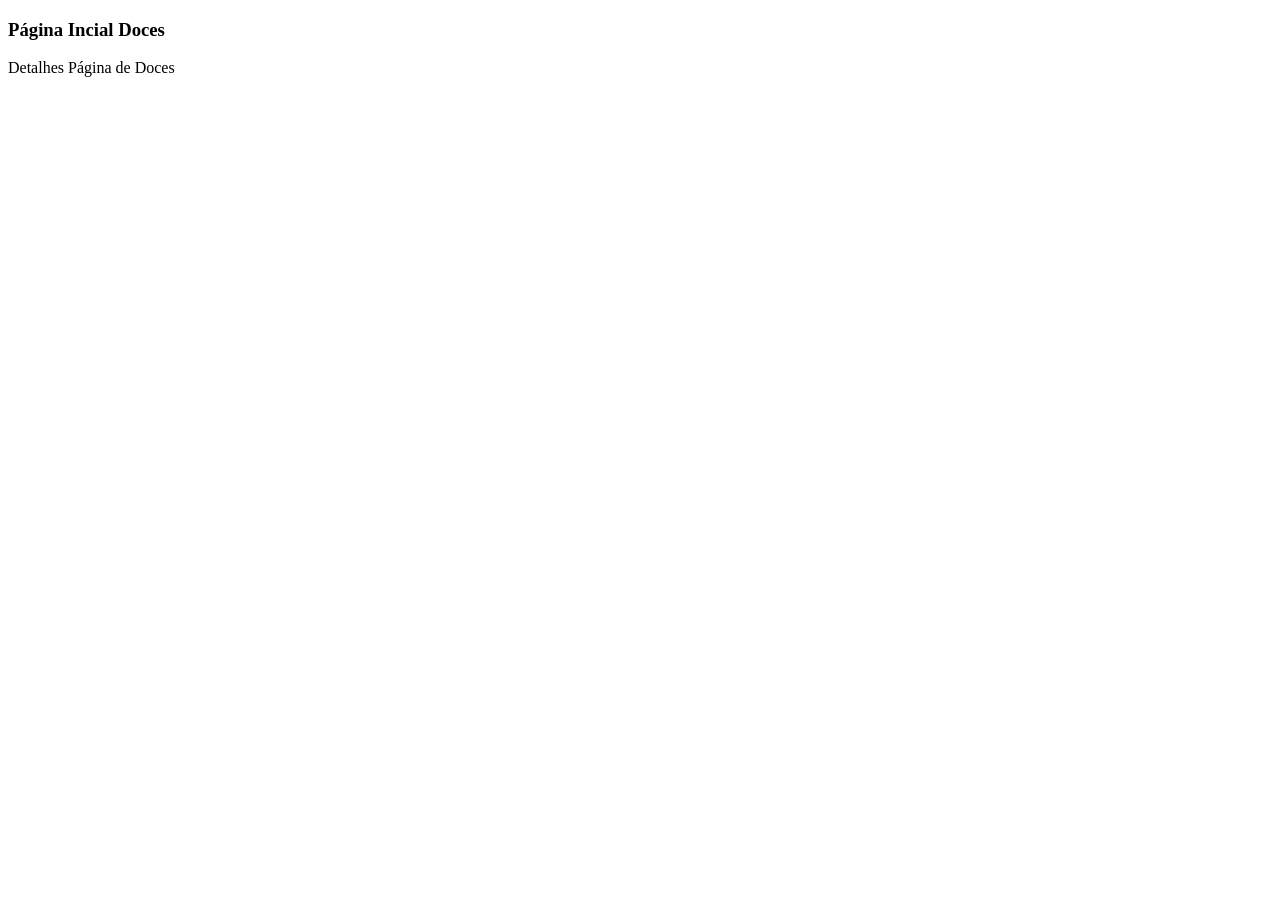
<file: express01/paginas/index.html>
<!DOCTYPE html>
<html lang="en">
<head>
    <meta charset="UTF-8">
    <meta name="viewport" content="width=device-width, initial-scale=1.0">
    <title>Páginas de Doces</title>
</head>
<body>
    <h3>Página Incial Doces</h3>
    <p>Detalhes Página de Doces</p>
</body>
</html>
</file>
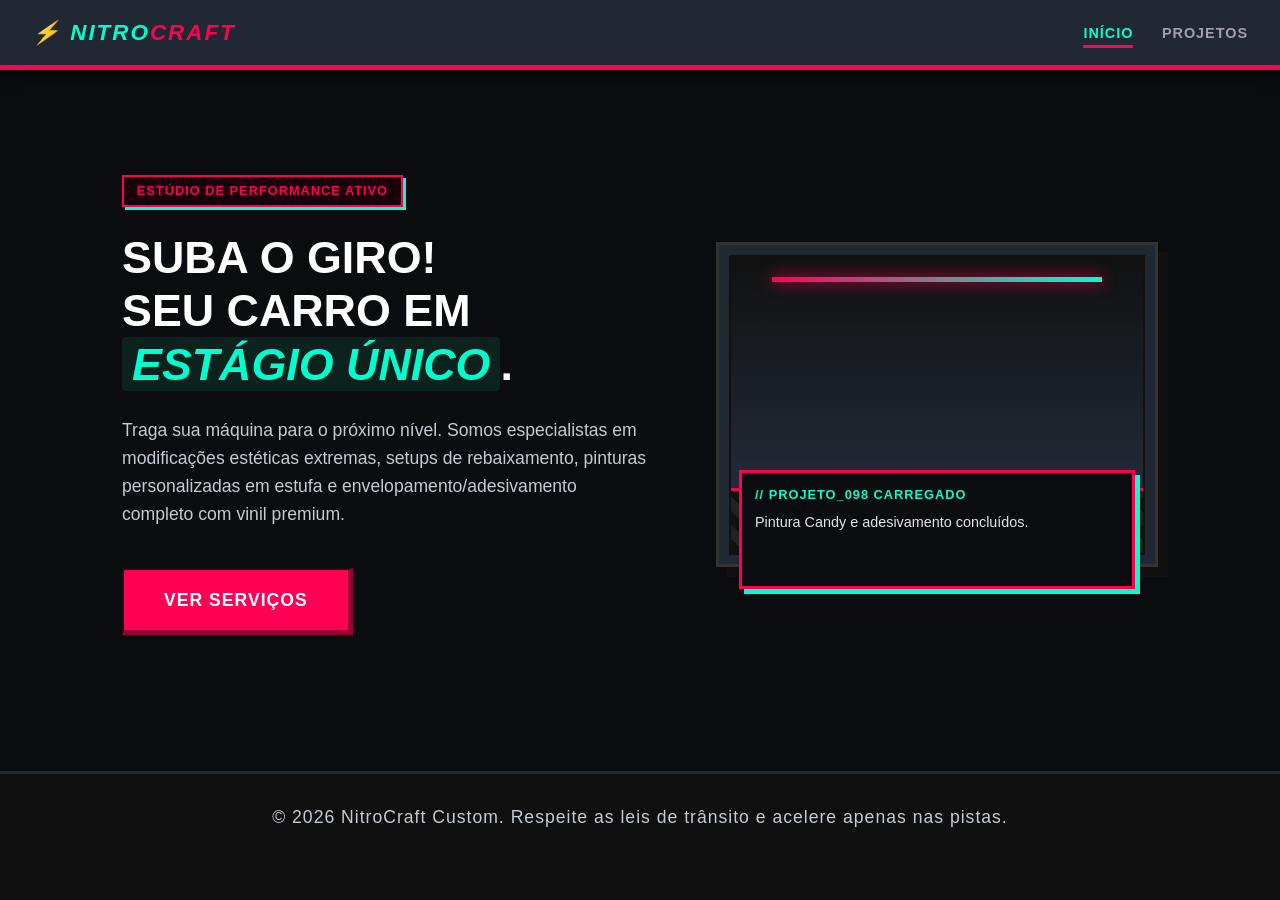
<file: 2ºtrimestre/mod03.server/pages/index.html>
<!DOCTYPE html>
<html lang="pt-BR">
<head>
    <meta charset="UTF-8">
    <meta name="viewport" content="width=device-width, initial-scale=1.0">
    <title>NitroCraft | Customização Automotiva</title>
    <style>
        /* RESET DE ESTILOS */
        * { 
            margin: 0; 
            padding: 0; 
            box-sizing: border-box; 
        }
        
        body {
            background-color: #0b0c10;
            color: #f5f5f5;
            /* Fontes modernas e agressivas para o ramo automobilístico */
            font-family: 'Segoe UI', Tahoma, Geneva, Verdana, sans-serif;
            min-height: 100vh;
            display: flex;
            flex-direction: column;
            justify-content: space-between;
            overflow-x: hidden;
        }

        /* BARRA DE NAVEGAÇÃO */
        header {
            background-color: #1f2833;
            border-bottom: 5px solid #ff0055;
            padding: 1.2rem 2rem;
            display: flex;
            justify-content: space-between;
            align-items: center;
            box-shadow: 0 4px 15px rgba(0,0,0,0.6);
        }

        .logo {
            color: #00ffcc;
            font-weight: 900;
            font-size: 1.4rem;
            text-transform: uppercase;
            letter-spacing: 2px;
            font-style: italic;
        }

        .logo span {
            color: #ff0055;
        }

        nav a {
            color: #c5a059;
            color: #a1a1aa;
            text-decoration: none;
            text-transform: uppercase;
            font-size: 0.9rem;
            font-weight: bold;
            margin-left: 1.5rem;
            padding-bottom: 4px;
            letter-spacing: 1px;
            transition: all 0.2s;
        }

        nav a.active, nav a:hover { 
            color: #00ffcc;
            border-bottom: 3px solid #ff0055;
        }

        /* CONTEÚDO PRINCIPAL */
        main {
            max-width: 1100px;
            margin: auto;
            padding: 4rem 2rem;
            display: flex;
            flex-direction: column;
            align-items: center;
            gap: 4rem;
            text-align: center;
        }

        @media (min-width: 768px) {
            main { 
                flex-direction: row; 
                text-align: left; 
            }
        }

        .content-box { 
            flex: 1.2; 
        }

        .badge {
            display: inline-block;
            background-color: #1a000c;
            color: #ff0055;
            border: 2px solid #ff0055;
            padding: 0.4rem 0.8rem;
            font-size: 0.8rem;
            font-weight: bold;
            margin-bottom: 1.5rem;
            text-transform: uppercase;
            letter-spacing: 1px;
            box-shadow: 3px 3px 0px #00ffcc;
        }

        h2 { 
            font-size: 2.8rem; 
            color: #ffffff; 
            line-height: 1.2; 
            margin-bottom: 1.5rem;
            text-transform: uppercase;
            font-weight: 900;
        }

        h2 span { 
            color: #00ffcc; 
            background-color: #0b221e;
            padding: 2px 10px;
            border-radius: 4px;
            font-style: italic;
        }

        p { 
            color: #c5cbd3; 
            font-size: 1.1rem; 
            line-height: 1.6; 
            margin-bottom: 2.5rem; 
        }

        /* BOTÃO ESPORTIVO MODERNIZADO */
        .btn-craft {
            display: inline-block;
            background-color: #ff0055;
            color: #ffffff;
            text-decoration: none;
            font-weight: bold;
            font-size: 1.1rem;
            padding: 1.2rem 2.5rem;
            text-transform: uppercase;
            letter-spacing: 1px;
            border: 2px solid #111111;
            border-bottom: 5px solid #990033;
            border-right: 5px solid #990033;
            cursor: pointer;
            transition: all 0.1s ease;
        }

        .btn-craft:hover { 
            background-color: #00ffcc; 
            color: #0b0c10;
            border-bottom-color: #00b38f;
            border-right-color: #00b38f;
        }

        .btn-craft:active { 
            transform: translate(3px, 3px); 
            border-bottom-width: 2px;
            border-right-width: 2px;
        }

        /* CARD DO VEÍCULO (CONSTRUÍDO TOTALMENTE VIA CSS) */
        .image-box { 
            flex: 1; 
            max-width: 450px; 
            width: 100%; 
        }

        .card {
            background-color: #1f2833;
            border: 4px solid #45f3ff;
            border: 3px solid #333;
            padding: 0.6rem;
            position: relative;
            box-shadow: 10px 10px 0px #111111;
        }

        /* Arte do Carro Esportivo desenhada em código CSS puro */
        .minecraft-art {
            width: 100%;
            height: 300px;
            border: 2px solid #111111;
            background: 
                /* Estufa de Pintura Neon */
                linear-gradient(180deg, #111111 0%, #1f2833 70%, #2c3540 100%);
            position: relative;
            overflow: hidden;
        }

        /* Neon de fundo da oficina */
        .minecraft-art::before {
            content: "";
            position: absolute;
            top: 20px;
            left: 10%;
            width: 80%;
            height: 5px;
            background: linear-gradient(90deg, #ff0055, #00ffcc);
            box-shadow: 0 0 15px #ff0055;
        }

        /* Silhueta do Carro Esportivo Modificado com Adesivos/Faixas em CSS */
        .minecraft-art::after {
            content: "";
            position: absolute;
            bottom: 60px;
            left: 40px;
            width: 320px;
            height: 90px;
            /* Formato aerodinâmico do carro esporte, aerofólio e rodas pretas */
            background: 
                /* Rodas */
                circle 25px at 60px 85px, #0b0c10 100%,
                circle 25px at 260px 85px, #0b0c10 100%,
                /* Faixa esportiva de adesivamento (Vinyl decal) */
                linear-gradient(45deg, transparent 40%, #00ffcc 40%, #00ffcc 50%, transparent 50%),
                /* Janelas e teto */
                polygon(80px 40px, 140px 10px, 220px 10px, 250px 40px) #111,
                /* Corpo do carro com pintura vermelha sólida */
                polygon(20px 60px, 40px 40px, 280px 40px, 310px 10px, 320px 10px, 315px 40px, 330px 60px, 320px 85px, 15px 85px) #ff0055;
            background-repeat: no-repeat;
        }

        /* Chão da estufa/oficina */
        .oficina-chao {
            position: absolute;
            bottom: 0;
            left: 0;
            width: 100%;
            height: 65px;
            background: repeating-linear-gradient(45deg, #111, #111 10px, #222 10px, #222 20px);
            border-top: 3px solid #ff0055;
        }

        .card-caption {
            position: absolute;
            bottom: -25px; 
            left: 20px; 
            right: 20px;
            background-color: #0b0c10;
            border: 3px solid #ff0055;
            padding: 0.8rem;
            text-align: left;
            box-shadow: 5px 5px 0px #00ffcc;
        }

        .caption-tag { 
            color: #00ffcc; 
            font-size: 0.8rem; 
            font-weight: bold; 
            text-transform: uppercase; 
            margin-bottom: 0.3rem; 
            letter-spacing: 1px;
        }

        .caption-text { 
            color: #e4e4e7; 
            font-size: 0.9rem; 
        }

        /* RODAPÉ */
        footer {
            background-color: #0f0f0f;
            border-top: 3px solid #1f2833;
            padding: 1.8rem 2rem;
            text-align: center;
            font-size: 0.85rem;
            color: #666;
            margin-top: 2rem;
            letter-spacing: 1px;
        }
    </style>
</head>
<body>

    <!-- Header / Barra de Navegação -->
    <header>
        <div class="logo">⚡ NITRO<span>CRAFT</span></div>
        <nav>
            <a href="#inicio" class="active">Início</a>
            <a href="#sobre">Projetos</a>
        </nav>
    </header>

    <!-- Conteúdo Principal -->
    <main id="inicio">
        <div class="content-box">
            <span class="badge">Estúdio de Performance Ativo</span>
            <h2>Suba o Giro!<br>Seu carro em <span>estágio único</span>.</h2>
            <p>Traga sua máquina para o próximo nível. Somos especialistas em modificações estéticas extremas, setups de rebaixamento, pinturas personalizadas em estufa e envelopamento/adesivamento completo com vinil premium.</p>
            <a href="#sobre" class="btn-craft">Ver Serviços</a>
        </div>

        <div class="image-box">
            <div class="card">
                <!-- Cenário e carro gerados inteiramente em CSS puro -->
                <div class="minecraft-art">
                    <div class="oficina-chao"></div>
                </div>
                <div class="card-caption">
                    <p class="caption-tag">// PROJETO_098 CARREGADO</p>
                    <p class="caption-text">Pintura Candy e adesivamento concluídos.</p>
                </div>
            </div>
        </div>
    </main>

    <!-- Rodapé -->
    <footer>
        <p>&copy; 2026 NitroCraft Custom. Respeite as leis de trânsito e acelere apenas nas pistas.</p>
    </footer>

</body>
</html>
</file>
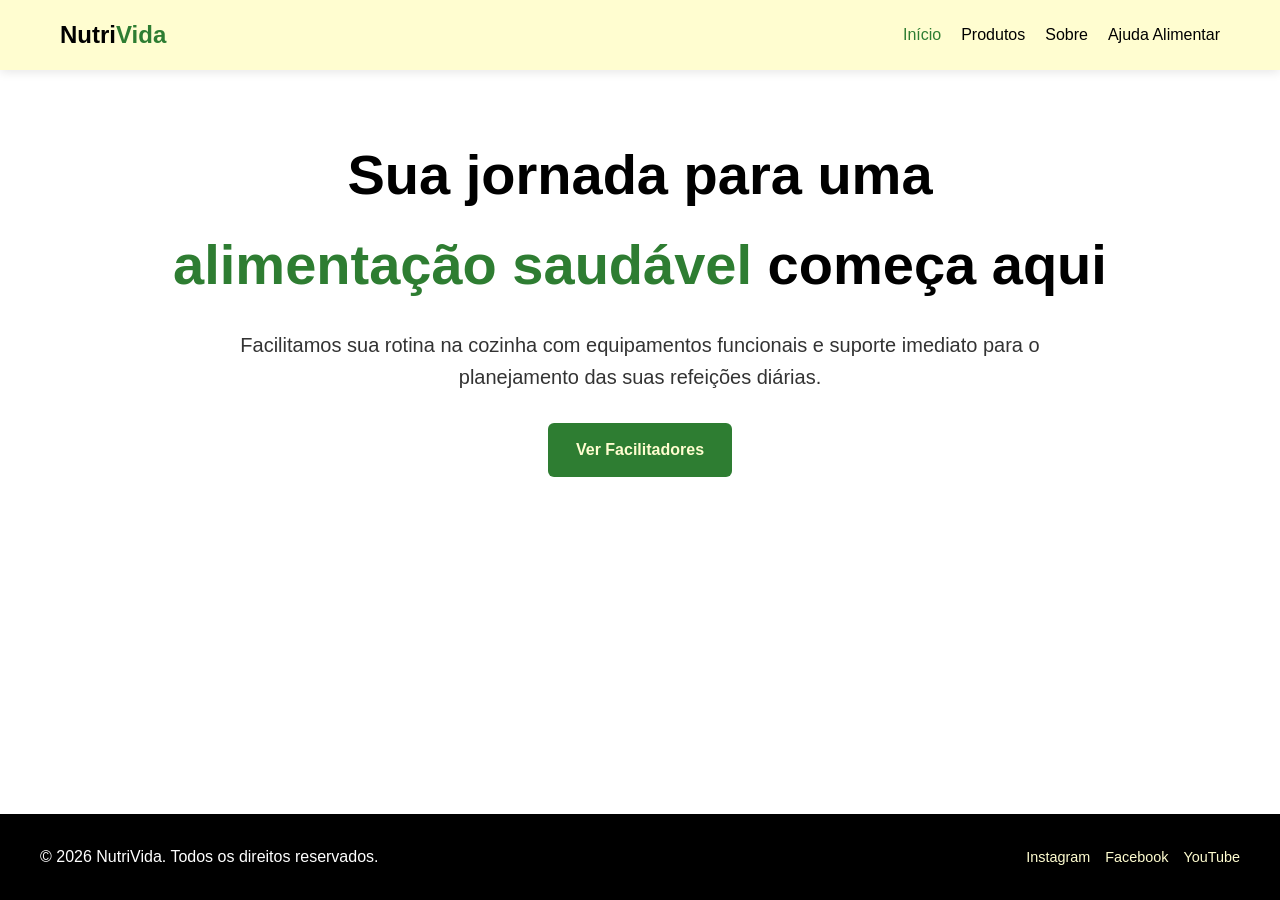
<file: 3 trimestre/trabalho site/paginas/index.html>
<!DOCTYPE html>
<html lang="pt-BR">
<head>
    <meta charset="UTF-8">
    <meta name="viewport" content="width=device-width, initial-scale=1.0">
    <title>NutriVida - Home</title>
    <link rel="stylesheet" href="style.css">
</head>
<body>

    <header class="main-header">
        <div class="header-container">
            <a href="index.html" class="logo">Nutri<span>Vida</span></a>
            <nav class="nav-menu">
                <a href="index.html" class="active">Início</a>
                <a href="produtos.html">Produtos</a>
                <a href="sobre.html">Sobre</a>
                <a href="ajuda.html">Ajuda Alimentar</a>
            </nav>
        </div>
    </header>

    <main>
        <section class="hero-section">
            <div class="section-container">
                <h1>Sua jornada para uma <br><span>alimentação saudável</span> começa aqui</h1>
                <p>Facilitamos sua rotina na cozinha com equipamentos funcionais e suporte imediato para o planejamento das suas refeições diárias.</p>
                <a href="produtos.html" class="btn-cta">Ver Facilitadores</a>
            </div>
        </section>
    </main>

    <footer class="main-footer">
        <div class="footer-container">
            <p>&copy; 2026 NutriVida. Todos os direitos reservados.</p>
            <div class="social-links">
                <a href="#">Instagram</a>
                <a href="#">Facebook</a>
                <a href="#">YouTube</a>
            </div>
        </div>
    </footer>

</body>
</html>
</file>
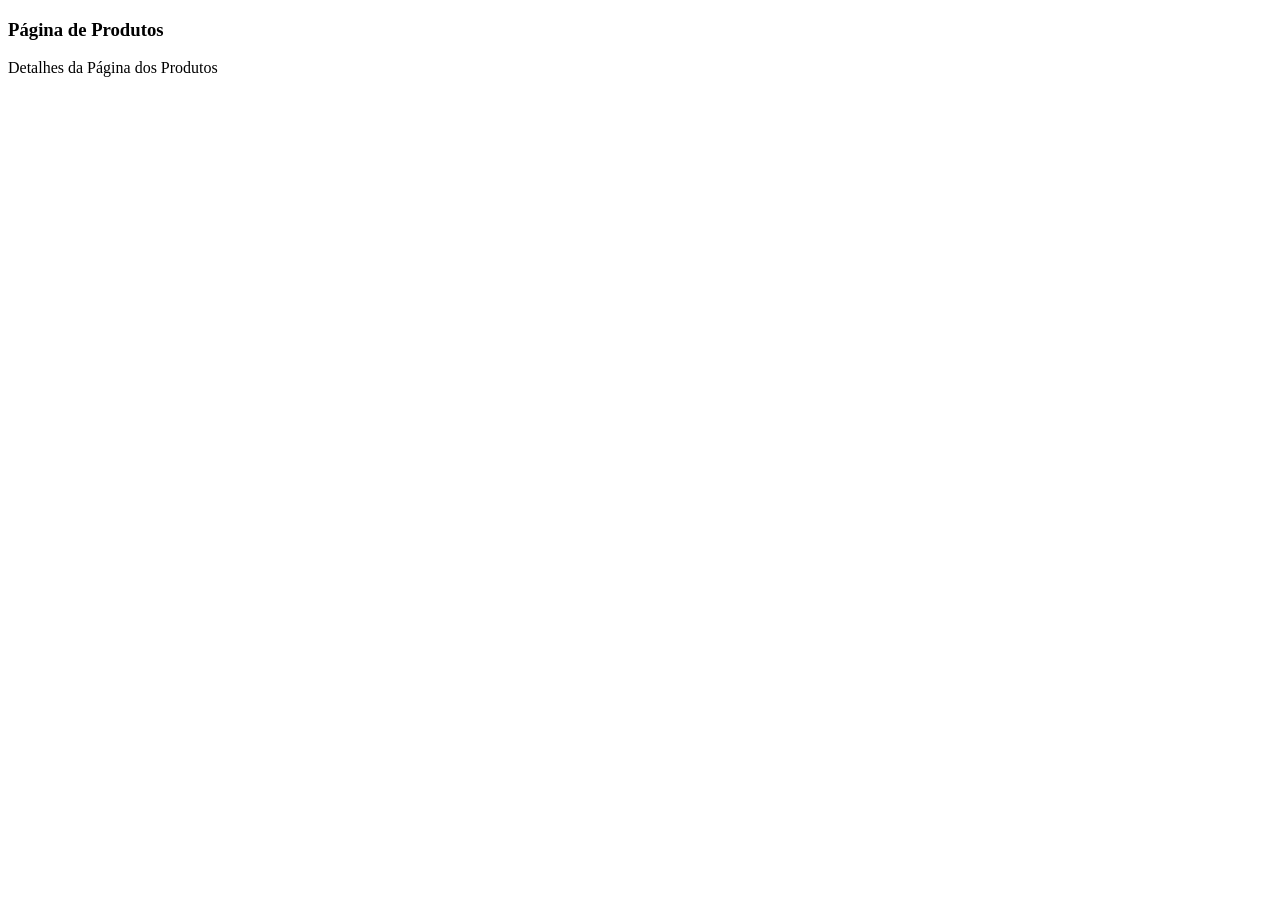
<file: express01/paginas/produtos.html>
<!DOCTYPE html>
<html lang="en">
<head>
    <meta charset="UTF-8">
    <meta name="viewport" content="width=device-width, initial-scale=1.0">
    <title>Páginas de Produtos</title>
</head>
<body>
    <h3>Página de Produtos</h3>
    <p>Detalhes da Página dos Produtos</p>
</body>
</html>
</file>
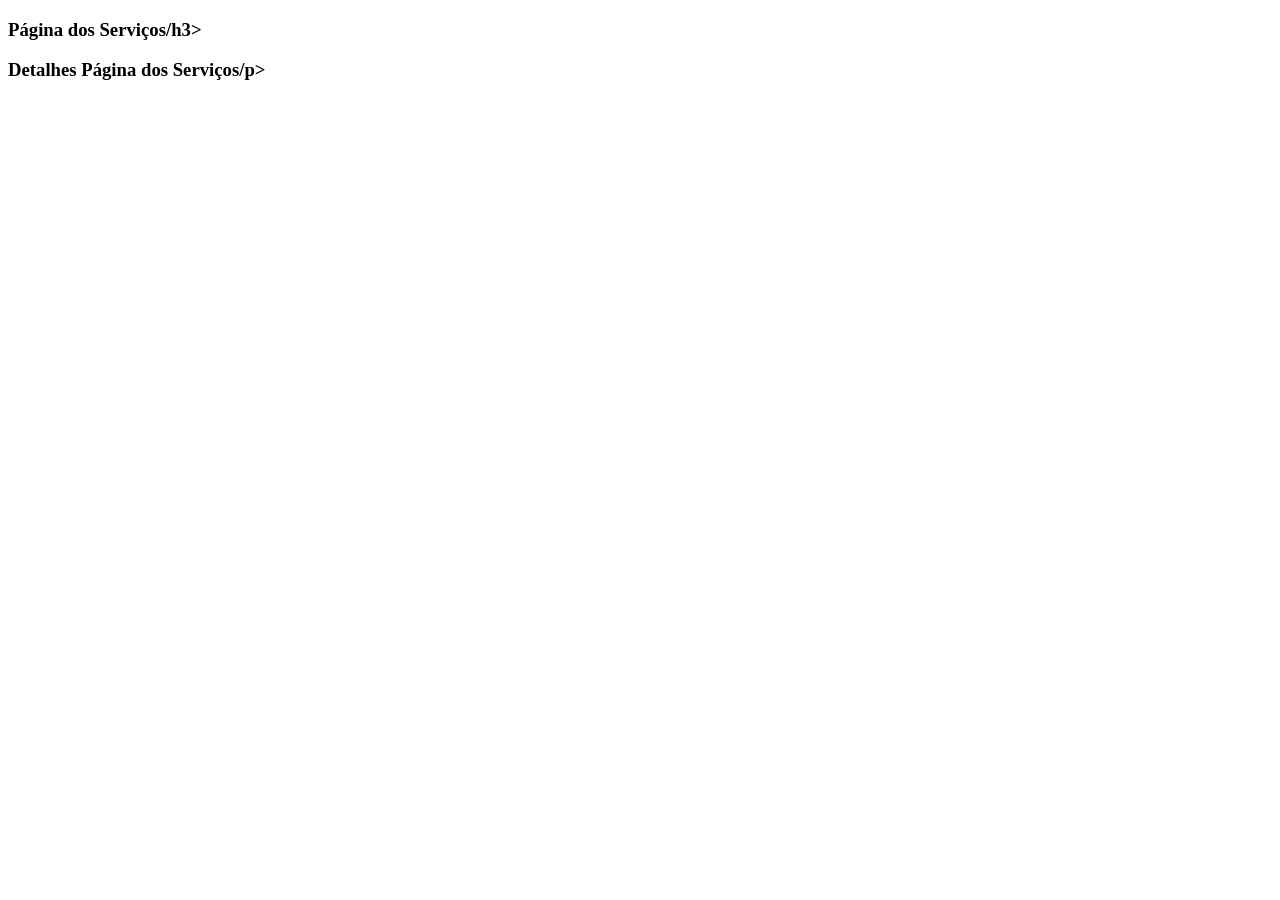
<file: express01/paginas/servicos.html>
<!DOCTYPE html>
<html lang="en">
<head>
    <meta charset="UTF-8">
    <meta name="viewport" content="width=device-width, initial-scale=1.0">
    <title>Páginas de Serviços</title>
</head>
<body>
    <h3>Página dos Serviços/h3>
    <p>Detalhes Página dos Serviços/p>
</body>
</html>
</file>
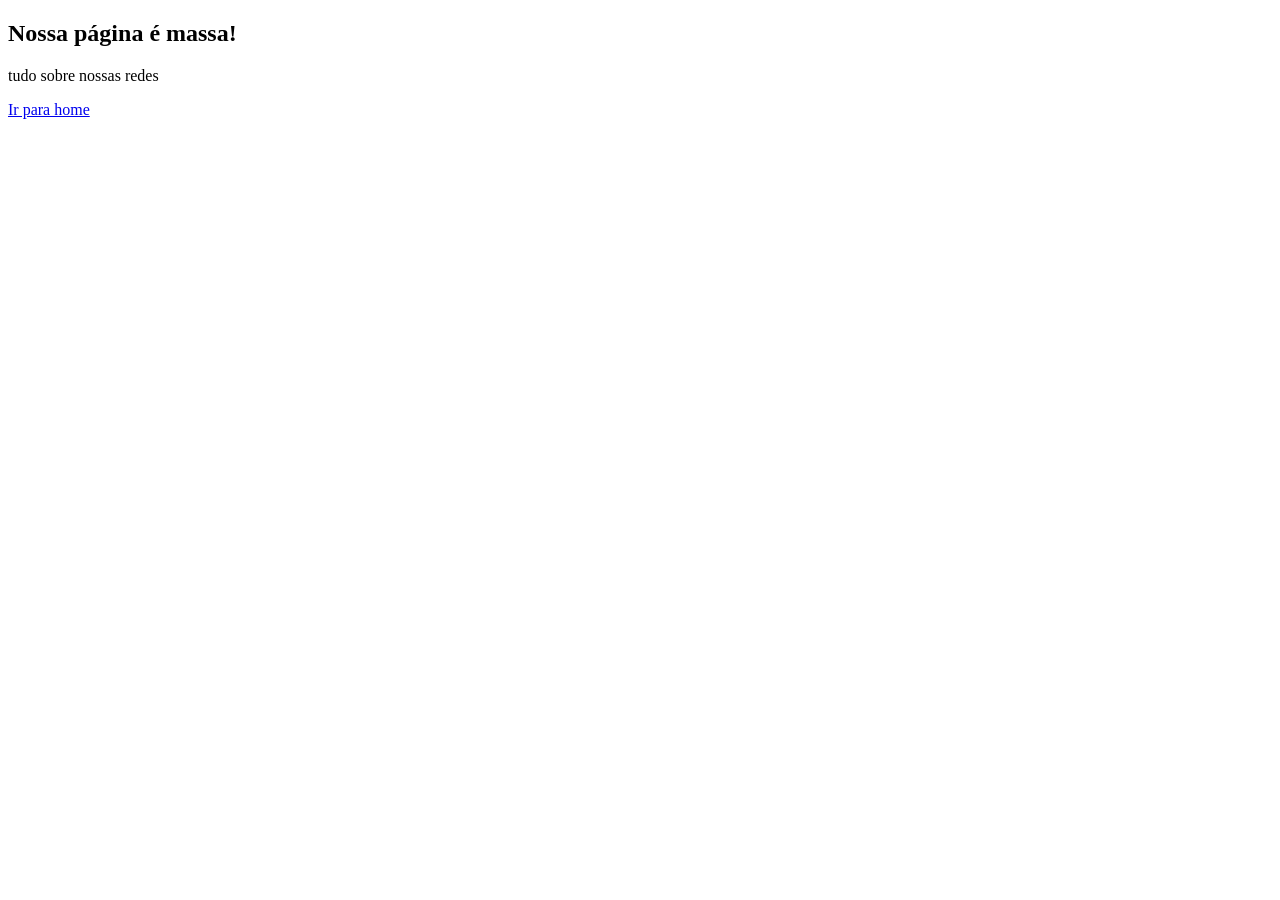
<file: 2ºtrimestre/mod03.server/pages/sobre.html>
<!DOCTYPE html>
<html lang="en">
<head>
    <meta charset="UTF-8">
    <meta name="viewport" content="width=device-width, initial-scale=1.0">
    <title>Sobre nós | Conheça nossa empresa</title>
</head>
<body>
    <h2>Nossa página é massa!</h2>
    <p>tudo sobre nossas redes</p>
    <a href="/">Ir para home</a>
</body>
</html>
</file>
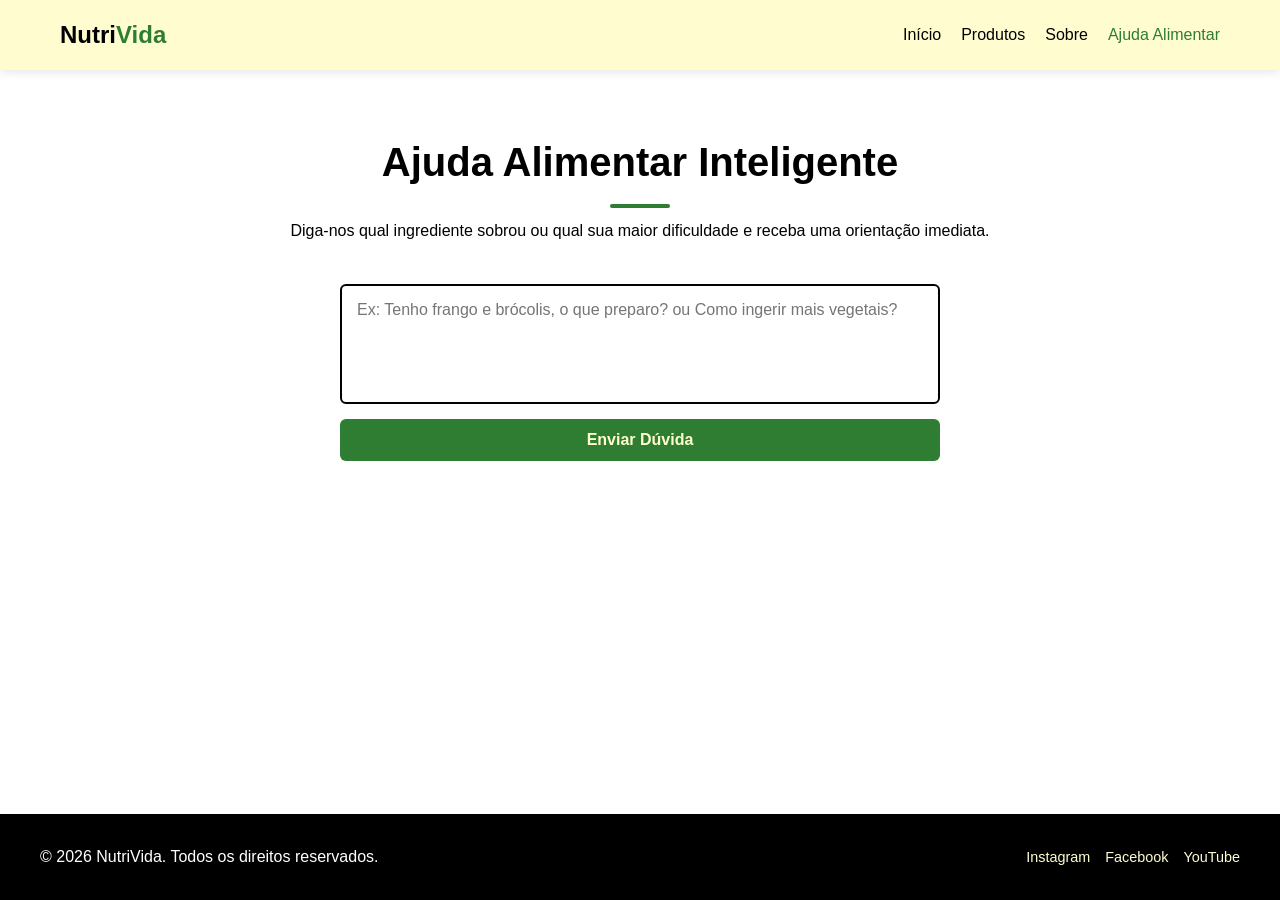
<file: 3 trimestre/trabalho site/paginas/ajuda.html>
<!DOCTYPE html>
<html lang="pt-BR">
<head>
    <meta charset="UTF-8">
    <meta name="viewport" content="width=device-width, initial-scale=1.0">
    <title>NutriVida - Ajuda Alimentar</title>
    <link rel="stylesheet" href="style.css">
</head>
<body>

    <header class="main-header">
        <div class="header-container">
            <a href="index.html" class="logo">Nutri<span>Vida</span></a>
            <nav class="nav-menu">
                <a href="index.html">Início</a>
                <a href="produtos.html">Produtos</a>
                <a href="sobre.html">Sobre</a>
                <a href="ajuda.html" class="active">Ajuda Alimentar</a>
            </nav>
        </div>
    </header>

    <main>
        <section class="help-section">
            <div class="section-container">
                <h2 class="section-title">Ajuda Alimentar Inteligente</h2>
                <p class="help-subtitle">Diga-nos qual ingrediente sobrou ou qual sua maior dificuldade e receba uma orientação imediata.</p>
                
                <div class="help-form-container">
                    <form id="foodHelpForm" class="help-form">
                        <textarea 
                            id="helpInput" 
                            placeholder="Ex: Tenho frango e brócolis, o que preparo? ou Como ingerir mais vegetais?" 
                            required></textarea>
                        <button type="submit" class="btn-submit">Enviar Dúvida</button>
                    </form>
                    
                    <div id="helpResponse" class="help-response hidden">
                        <strong>NutriVida Assistente:</strong> <span id="responseText"></span>
                    </div>
                </div>
            </div>
        </section>
    </main>

    <footer class="main-footer">
        <div class="footer-container">
            <p>&copy; 2026 NutriVida. Todos os direitos reservados.</p>
            <div class="social-links">
                <a href="#">Instagram</a>
                <a href="#">Facebook</a>
                <a href="#">YouTube</a>
            </div>
        </div>
    </footer>

    <script>
        document.getElementById('foodHelpForm').addEventListener('submit', function(e) {
            e.preventDefault();
            
            const input = document.getElementById('helpInput').value.toLowerCase();
            const responseDiv = document.getElementById('helpResponse');
            const responseText = document.getElementById('responseText');
            
            let reply = "Dica excelente: Tente focar em preparar alimentos grelhados estruturando marmitas para a semana.";
            
            if (input.includes('frango') || input.includes('brócolis')) {
                reply = "Corte o frango em cubos, refogue com brócolis e alho no azeite de oliva e finalize com gergelim. Prático e nutritivo!";
            } else if (input.includes('vegetais') || input.includes('legumes')) {
                reply = "Experimente assar seus vegetais picados com azeite, sal e alecrim a 200°C por 20 minutos. Eles ganham textura e sabor adocicado.";
            } else if (input.includes('doce') || input.includes('açúcar')) {
                reply = "Para sanar a vontade por açúcar, amasse uma banana, polvilhe canela e leve ao micro-ondas por 1 minuto.";
            }
            
            responseText.textContent = reply;
            responseDiv.classList.remove('hidden');
        });
    </script>
</body>
</html>
</file>
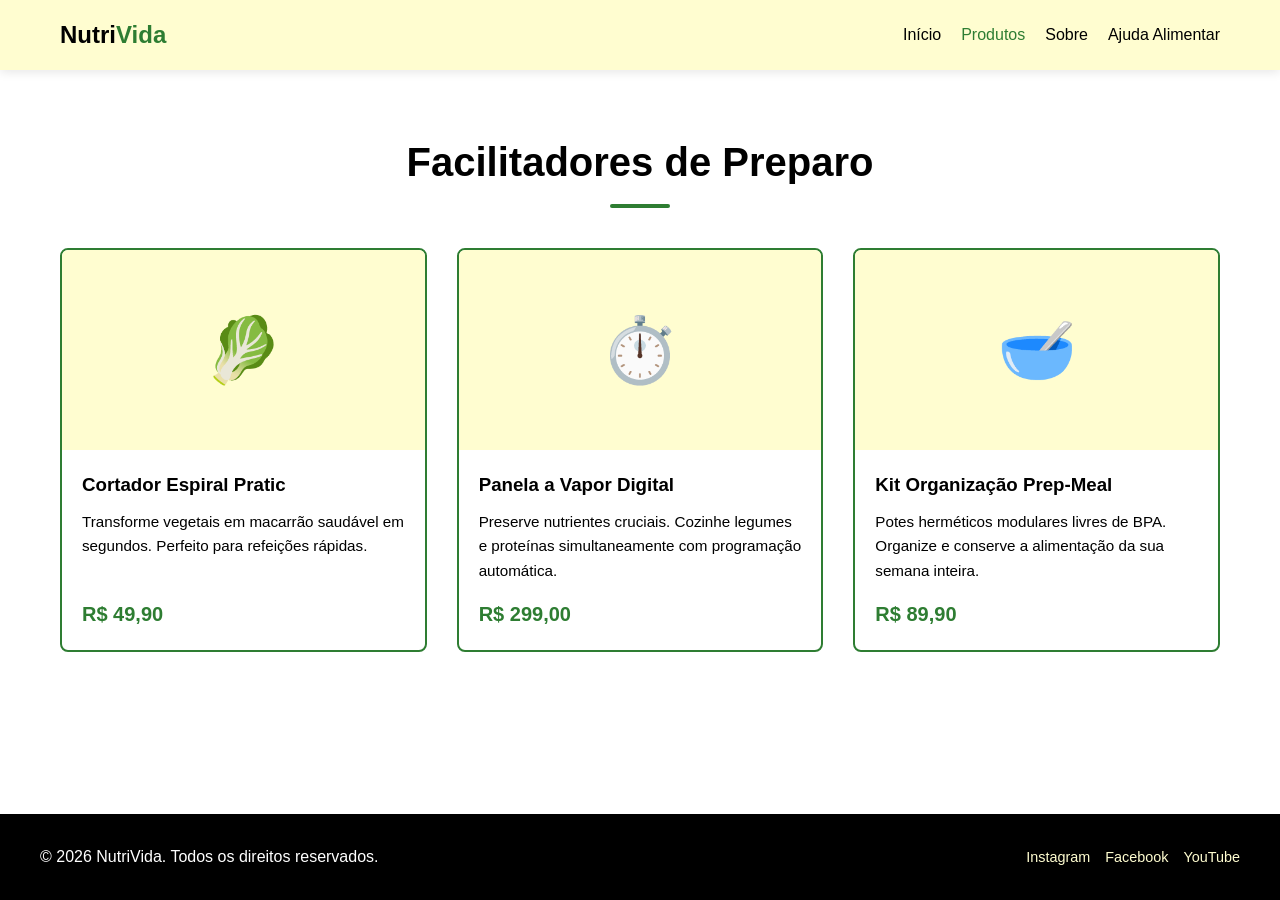
<file: 3 trimestre/trabalho site/paginas/produtos.html>
<!DOCTYPE html>
<html lang="pt-BR">
<head>
    <meta charset="UTF-8">
    <meta name="viewport" content="width=device-width, initial-scale=1.0">
    <title>NutriVida - Nossos Produtos</title>
    <link rel="stylesheet" href="style.css">
</head>
<body>

    <header class="main-header">
        <div class="header-container">
            <a href="index.html" class="logo">Nutri<span>Vida</span></a>
            <nav class="nav-menu">
                <a href="index.html">Início</a>
                <a href="produtos.html" class="active">Produtos</a>
                <a href="sobre.html">Sobre</a>
                <a href="ajuda.html">Ajuda Alimentar</a>
            </nav>
        </div>
    </header>

    <main>
        <section class="products-section">
            <div class="section-container">
                <h2 class="section-title">Facilitadores de Preparo</h2>
                <div class="products-grid">
                    
                    <article class="product-card">
                        <div class="product-image">🥬</div>
                        <div class="product-info">
                            <h3>Cortador Espiral Pratic</h3>
                            <p>Transforme vegetais em macarrão saudável em segundos. Perfeito para refeições rápidas.</p>
                            <span class="price">R$ 49,90</span>
                        </div>
                    </article>

                    <article class="product-card">
                        <div class="product-image">⏱️</div>
                        <div class="product-info">
                            <h3>Panela a Vapor Digital</h3>
                            <p>Preserve nutrientes cruciais. Cozinhe legumes e proteínas simultaneamente com programação automática.</p>
                            <span class="price">R$ 299,00</span>
                        </div>
                    </article>

                    <article class="product-card">
                        <div class="product-image">🥣</div>
                        <div class="product-info">
                            <h3>Kit Organização Prep-Meal</h3>
                            <p>Potes herméticos modulares livres de BPA. Organize e conserve a alimentação da sua semana inteira.</p>
                            <span class="price">R$ 89,90</span>
                        </div>
                    </article>

                </div>
            </div>
        </section>
    </main>

    <footer class="main-footer">
        <div class="footer-container">
            <p>&copy; 2026 NutriVida. Todos os direitos reservados.</p>
            <div class="social-links">
                <a href="#">Instagram</a>
                <a href="#">Facebook</a>
                <a href="#">YouTube</a>
            </div>
        </div>
    </footer>

</body>
</html>
</file>
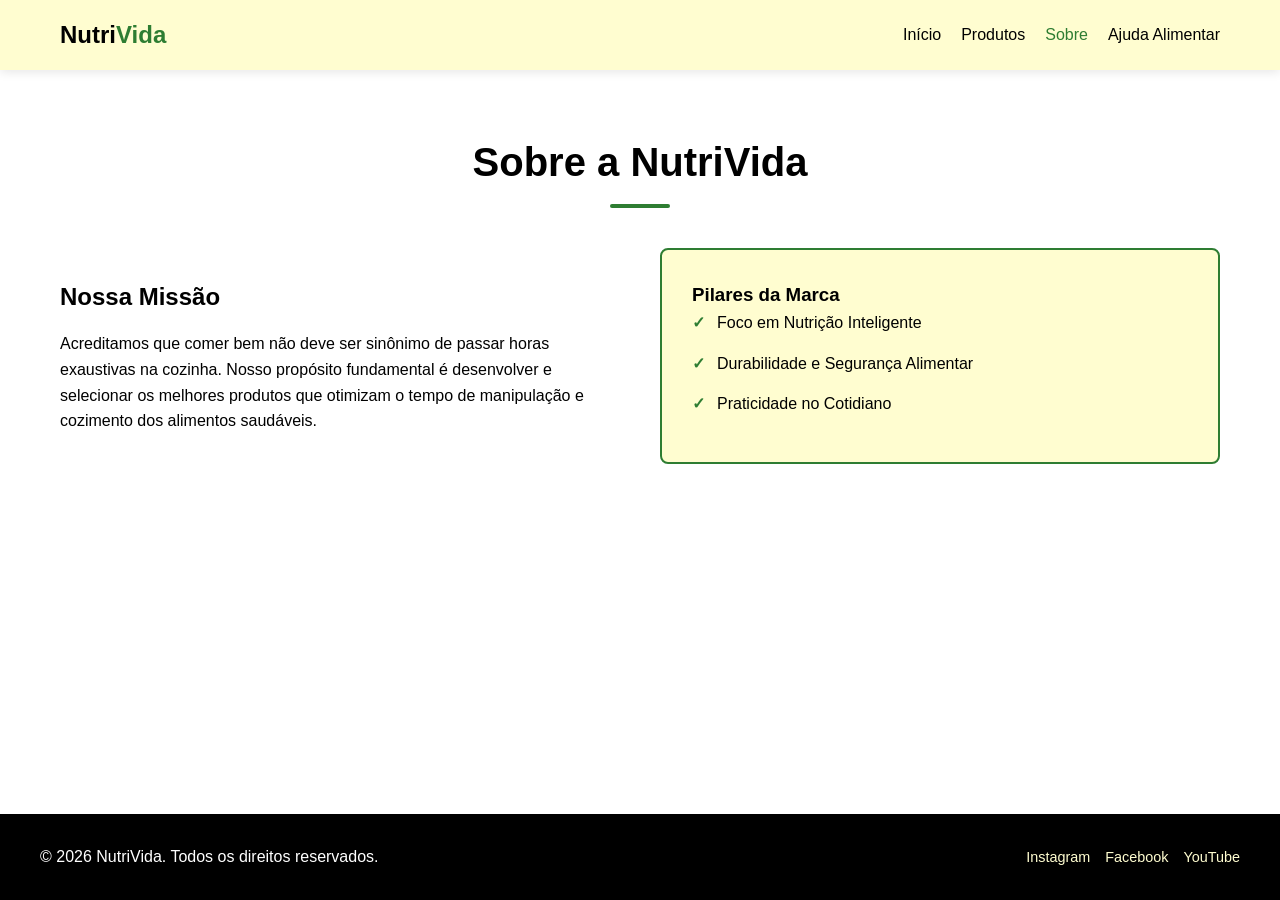
<file: 3 trimestre/trabalho site/paginas/sobre.html>
<!DOCTYPE html>
<html lang="pt-BR">
<head>
    <meta charset="UTF-8">
    <meta name="viewport" content="width=device-width, initial-scale=1.0">
    <title>NutriVida - Sobre Nós</title>
    <link rel="stylesheet" href="style.css">
</head>
<body>

    <header class="main-header">
        <div class="header-container">
            <a href="index.html" class="logo">Nutri<span>Vida</span></a>
            <nav class="nav-menu">
                <a href="index.html">Início</a>
                <a href="produtos.html">Produtos</a>
                <a href="sobre.html" class="active">Sobre</a>
                <a href="ajuda.html">Ajuda Alimentar</a>
            </nav>
        </div>
    </header>

    <main>
        <section class="section-container">
            <h2 class="section-title">Sobre a NutriVida</h2>
            <div class="about-content">
                <div class="about-text">
                    <h3>Nossa Missão</h3>
                    <p>Acreditamos que comer bem não deve ser sinônimo de passar horas exaustivas na cozinha. Nosso propósito fundamental é desenvolver e selecionar os melhores produtos que otimizam o tempo de manipulação e cozimento dos alimentos saudáveis.</p>
                </div>
                <div class="about-features">
                    <h3>Pilares da Marca</h3>
                    <ul>
                        <li>Foco em Nutrição Inteligente</li>
                        <li>Durabilidade e Segurança Alimentar</li>
                        <li>Praticidade no Cotidiano</li>
                    </ul>
                </div>
            </div>
        </section>
    </main>

    <footer class="main-footer">
        <div class="footer-container">
            <p>&copy; 2026 NutriVida. Todos os direitos reservados.</p>
            <div class="social-links">
                <a href="#">Instagram</a>
                <a href="#">Facebook</a>
                <a href="#">YouTube</a>
            </div>
        </div>
    </footer>

</body>
</html>
</file>
<file: 3 trimestre/trabalho site/paginas/style.css>
/* ==========================================================================
   1. Variáveis de Ambiente & Reset (Paleta estrita conforme diretrizes)
   ========================================================================== */
:root {
    --color-primary: #FFFDD0;   /* Branco amanteigado */
    --color-secondary: #2E7D32; /* Verde saudável */
    --color-bg: #FFFFFF;        /* Fundo branco puro */
    --color-text: #000000;      /* Texto preto puro */
    --color-gray-light: #f5f5f5;
    --font-main: 'Segoe UI', Tahoma, Geneva, Verdana, sans-serif;
    --header-height: 70px;
}

* {
    box-sizing: border-box;
    margin: 0;
    padding: 0;
}

html {
    scroll-behavior: smooth;
}

body {
    font-family: var(--font-main);
    background-color: var(--color-bg);
    color: var(--color-text);
    line-height: 1.6;
    padding-top: var(--header-height);
    display: flex;
    flex-direction: column;
    min-height: 100vh;
}

main {
    flex: 1;
}

/* Utilitários */
.section-container {
    max-width: 1200px;
    margin: 0 auto;
    padding: 60px 20px;
}

.section-title {
    font-size: 2.5rem;
    text-align: center;
    margin-bottom: 40px;
    position: relative;
}

.section-title::after {
    content: '';
    display: block;
    width: 60px;
    height: 4px;
    background-color: var(--color-secondary);
    margin: 10px auto 0;
    border-radius: 2px;
}

/* ==========================================================================
   2. Cabeçalho Fixo
   ========================================================================== */
.main-header {
    position: fixed;
    top: 0;
    left: 0;
    width: 100%;
    height: var(--header-height);
    background-color: var(--color-primary);
    box-shadow: 0 2px 10px rgba(0, 0, 0, 0.1);
    z-index: 1000;
}

.header-container {
    max-width: 1200px;
    height: 100%;
    margin: 0 auto;
    padding: 0 20px;
    display: flex;
    justify-content: space-between;
    align-items: center;
}

.logo {
    font-size: 1.5rem;
    font-weight: bold;
    text-decoration: none;
    color: var(--color-text);
}

.logo span {
    color: var(--color-secondary);
}

.nav-menu {
    display: flex;
    gap: 20px;
}

.nav-menu a {
    text-decoration: none;
    color: var(--color-text);
    font-weight: 500;
    transition: color 0.3s ease;
}

.nav-menu a:hover,
.nav-menu a.active {
    color: var(--color-secondary);
}

/* ==========================================================================
   3. Página Inicial / Hero
   ========================================================================== */
.hero-section {
    background-color: var(--color-bg);
    text-align: center;
}

.hero-section h1 {
    font-size: 3.5rem;
    margin-bottom: 20px;
}

.hero-section h1 span {
    color: var(--color-secondary);
}

.hero-section p {
    font-size: 1.25rem;
    max-width: 800px;
    margin: 0 auto 30px;
    color: #333;
}

.btn-cta {
    display: inline-block;
    background-color: var(--color-secondary);
    color: var(--color-primary);
    text-decoration: none;
    padding: 14px 28px;
    font-weight: bold;
    border-radius: 6px;
    transition: background-color 0.3s;
}

.btn-cta:hover {
    background-color: #1e5221;
}

/* ==========================================================================
   4. Página de Produtos
   ========================================================================== */
.products-section {
    background-color: var(--color-bg);
}

.products-grid {
    display: grid;
    grid-template-columns: repeat(auto-fit, minmax(300px, 1fr));
    gap: 30px;
}

.product-card {
    background-color: var(--color-bg);
    border: 2px solid var(--color-secondary);
    border-radius: 8px;
    overflow: hidden;
    display: flex;
    flex-direction: column;
    transition: transform 0.3s ease, box-shadow 0.3s ease;
}

.product-card:hover {
    transform: translateY(-5px);
    box-shadow: 0 10px 20px rgba(0,0,0,0.1);
}

.product-image {
    height: 200px;
    background-color: var(--color-primary);
    display: flex;
    align-items: center;
    justify-content: center;
    font-size: 4rem;
}

.product-info {
    padding: 20px;
    display: flex;
    flex-direction: column;
    flex-grow: 1;
}

.product-info h3 {
    margin-bottom: 10px;
}

.product-info p {
    font-size: 0.95rem;
    margin-bottom: 15px;
    flex-grow: 1;
}

.product-info .price {
    font-size: 1.25rem;
    font-weight: bold;
    color: var(--color-secondary);
}

/* ==========================================================================
   5. Página Sobre Nós
   ========================================================================== */
.about-content {
    display: grid;
    grid-template-columns: 1fr 1fr;
    gap: 40px;
    align-items: center;
}

.about-text h3 {
    margin-bottom: 15px;
    font-size: 1.5rem;
}

.about-features {
    background-color: var(--color-primary);
    padding: 30px;
    border-radius: 8px;
    border: 2px solid var(--color-secondary);
}

.about-features ul {
    list-style: none;
}

.about-features li {
    margin-bottom: 15px;
    padding-left: 25px;
    position: relative;
    font-weight: 500;
}

.about-features li::before {
    content: "✓";
    position: absolute;
    left: 0;
    color: var(--color-secondary);
    font-weight: bold;
}

/* ==========================================================================
   6. Página de Ajuda Alimentar
   ========================================================================== */
.help-subtitle {
    text-align: center;
    margin-top: -30px;
    margin-bottom: 40px;
}

.help-form-container {
    max-width: 600px;
    margin: 0 auto;
}

.help-form {
    display: flex;
    flex-direction: column;
    gap: 15px;
}

.help-form textarea {
    width: 100%;
    height: 120px;
    padding: 15px;
    border: 2px solid var(--color-text);
    border-radius: 6px;
    font-family: inherit;
    font-size: 1rem;
    resize: none;
    outline: none;
}

.help-form textarea:focus {
    border-color: var(--color-secondary);
}

.btn-submit {
    background-color: var(--color-secondary);
    color: var(--color-primary);
    border: none;
    padding: 12px 24px;
    font-size: 1rem;
    font-weight: bold;
    border-radius: 6px;
    cursor: pointer;
    transition: background-color 0.3s ease;
}

.btn-submit:hover {
    background-color: #1e5221;
}

.help-response {
    margin-top: 25px;
    padding: 20px;
    background-color: var(--color-primary);
    border-left: 5px solid var(--color-secondary);
    border-radius: 4px;
    animation: fadeIn 0.4s ease;
}

.hidden {
    display: none;
}

@keyframes fadeIn {
    from { opacity: 0; transform: translateY(10px); }
    to { opacity: 1; transform: translateY(0); }
}

/* ==========================================================================
   7. Rodapé
   ========================================================================== */
.main-footer {
    background-color: var(--color-text);
    color: var(--color-bg);
    padding: 30px 20px;
}

.footer-container {
    max-width: 1200px;
    margin: 0 auto;
    display: flex;
    justify-content: space-between;
    align-items: center;
    flex-wrap: wrap;
    gap: 20px;
}

.social-links {
    display: flex;
    gap: 15px;
}

.social-links a {
    color: var(--color-primary);
    text-decoration: none;
    font-size: 0.9rem;
}

.social-links a:hover {
    text-decoration: underline;
}

/* ==========================================================================
   8. Responsividade
   ========================================================================== */
@media (max-width: 768px) {
    .header-container {
        flex-direction: column;
        justify-content: center;
        gap: 10px;
    }
    
    body {
        padding-top: 90px;
    }

    .hero-section h1 {
        font-size: 2.2rem;
    }

    .about-content {
        grid-template-columns: 1fr;
    }

    .footer-container {
        flex-direction: column;
        text-align: center;
    }
}
</file>
